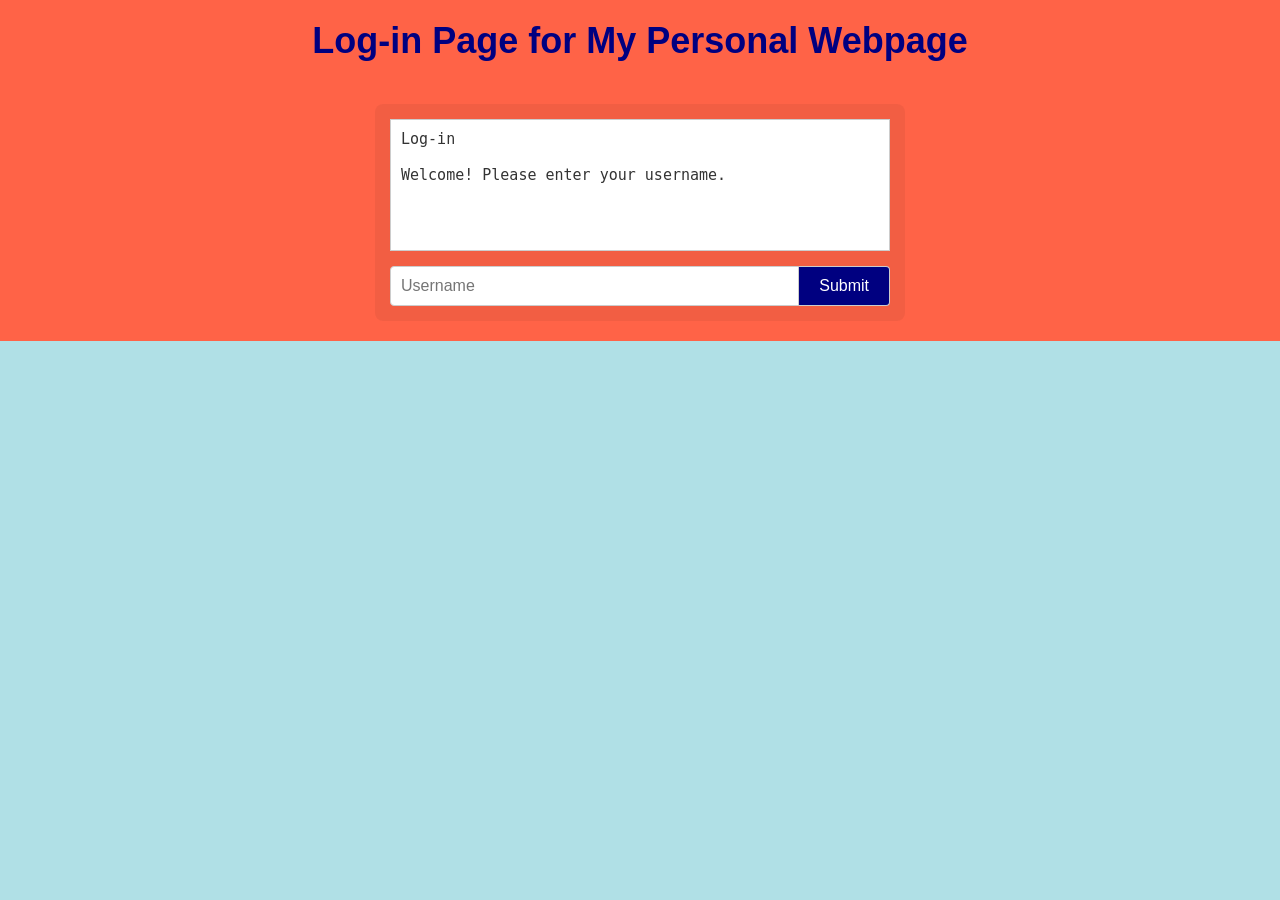
<file: index.html>
<!doctype html>
<html lang="en">
  <head>
    <meta charset="UTF-8" />
    <meta name="viewport" content="width=device-width, initial-scale=1.0" />
    <title>My Personal Webpage</title>
    <!-- Links your CSS file -->
    <link rel="stylesheet" href="style.css" />
  </head>
  <body>
    <div class="header">
      <h1>Log-in Page for My Personal Webpage</h1>
      <br />
      <div class="console-box">
        <div id="game-text2" class="game-text2"></div>
        <div class="game-input2">
          <input
            id="user-input2"
            class="user-input2"
            type="text"
            placeholder="Username"
          />
          <button id="submit-btn2" class="submit-btn2">Submit</button>
        </div>
      </div>
    </div>

    <br />
    
<div id="layout-links" style="display: none">
  <a href="index2.html"> 
    <button class="enter-btn">Enter Main Page Style 1</button> 
  </a> 
  <br><br>
  <a href="index1.html"> 
    <button class="enter-btn">Enter Main Page Style 2</button> 
  </a>
  <br><br>
  <!-- ADD THIS ENTRY: Direct routing to your isolated Platinum Waterfall build -->
  <a href="index3.html"> 
    <button class="enter-btn" style="background-color: #0284c7;">Enter Main Page Style 3 (Waterfall)</button> 
  </a>
</div>
    
    <br>

    <a id="main-link" href="index1.html" style="display: none">
      <button class="enter-btn">Enter Main Page Style 2</button>
    </a>

    <!-- Metal Gear Solid Dynamic Game Over Screen -->
    <div id="game-over-overlay" class="mgs-overlay">
      <div id="codec-text" class="codec-call"></div>
      <div id="mgs-title" class="mgs-gameover-title"></div>
    </div>

    <script src="script.js"></script>
  </body>
</html>
</file>
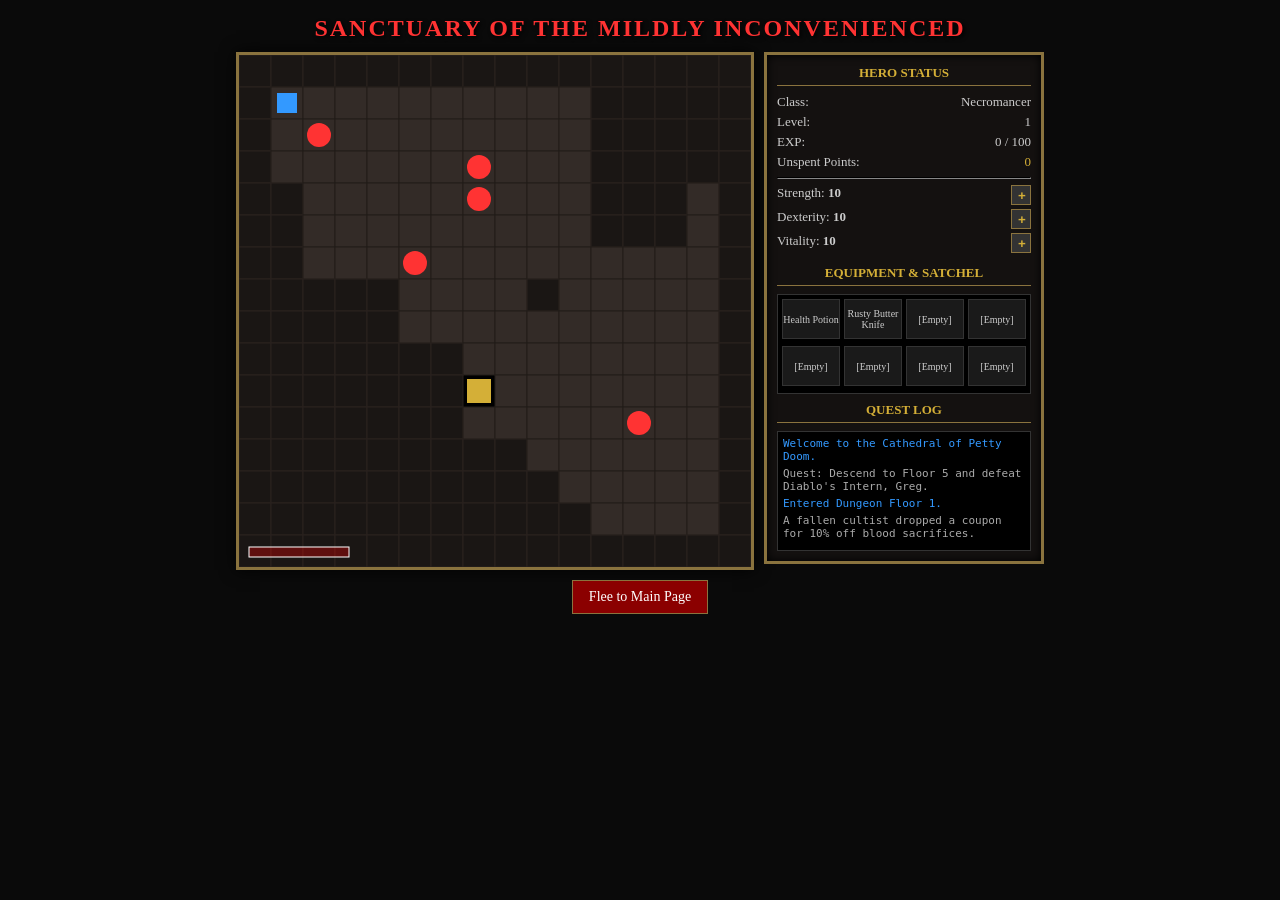
<file: diablo.html>
<!DOCTYPE html>
<html lang="en">
<head>
  <meta charset="UTF-8" />
  <meta name="viewport" content="width=device-width, initial-scale=1.0"/>
  <title>Diablo: Sanctuary of the Mildly Inconvenienced</title>
  <style>
    :root {
      --bg-dark: #0a0a0a;
      --panel-bg: #141110;
      --border-gold: #8a733e;
      --text-gold: #d4af37;
      --text-red: #ff3333;
      --text-blue: #3399ff;
    }

    * { box-sizing: border-box; user-select: none; }

    body {
      background-color: var(--bg-dark);
      color: #ccc;
      font-family: 'Georgia', serif;
      margin: 0;
      padding: 10px;
      display: flex;
      flex-direction: column;
      align-items: center;
    }

    h1 {
      color: var(--text-red);
      font-size: 24px;
      margin: 5px 0;
      text-shadow: 2px 2px 4px #000;
      letter-spacing: 2px;
    }

    #game-container {
      display: flex;
      gap: 10px;
      margin-top: 5px;
    }

    canvas {
      background: #000;
      border: 3px solid var(--border-gold);
      box-shadow: 0 0 15px rgba(0,0,0,0.9);
      cursor: crosshair;
    }

    .sidebar {
      width: 280px;
      height: 512px;
      background: var(--panel-bg);
      border: 3px solid var(--border-gold);
      padding: 10px;
      display: flex;
      flex-direction: column;
      justify-content: space-between;
      box-shadow: inset 0 0 10px #000;
      font-size: 13px;
    }

    .panel-header {
      color: var(--text-gold);
      border-bottom: 1px solid var(--border-gold);
      padding-bottom: 4px;
      margin-bottom: 8px;
      font-weight: bold;
      text-align: center;
      text-transform: uppercase;
    }

    .stat-row {
      display: flex;
      justify-content: space-between;
      margin: 4px 0;
    }

    .btn-stat {
      background: #333;
      color: var(--text-gold);
      border: 1px solid var(--border-gold);
      width: 20px;
      height: 20px;
      cursor: pointer;
      font-weight: bold;
      line-height: 15px;
    }

    .btn-stat:hover { background: #555; }

    #log-box {
      height: 120px;
      background: #000;
      border: 1px solid #333;
      padding: 5px;
      overflow-y: auto;
      font-size: 11px;
      color: #aaa;
      font-family: monospace;
    }

    .log-entry { margin-bottom: 4px; }
    .log-gold { color: var(--text-gold); }
    .log-danger { color: var(--text-red); }
    .log-magic { color: var(--text-blue); }

    .inventory-grid {
      display: grid;
      grid-template-columns: repeat(4, 1fr);
      gap: 4px;
      background: #000;
      padding: 4px;
      border: 1px solid #333;
      min-height: 100px;
    }

    .inv-slot {
      width: 100%;
      height: 40px;
      background: #1a1a1a;
      border: 1px solid #333;
      display: flex;
      align-items: center;
      justify-content: center;
      font-size: 10px;
      text-align: center;
      cursor: pointer;
    }

    .inv-slot:hover { border-color: var(--text-gold); }

    .btn-back {
      margin-top: 10px;
      padding: 8px 16px;
      background-color: #8b0000;
      color: white;
      border: 1px solid var(--border-gold);
      cursor: pointer;
      font-size: 14px;
      text-decoration: none;
    }

    .btn-back:hover { background-color: #b22222; }
  </style>
</head>
<body>

  <h1>SANCTUARY OF THE MILDLY INCONVENIENCED</h1>

  <div id="game-container">
    <canvas id="gameCanvas" width="512" height="512"></canvas>

    <div class="sidebar">
      <div>
        <div class="panel-header">Hero Status</div>
        <div class="stat-row"><span>Class:</span><span id="lbl-class">Necromancer</span></div>
        <div class="stat-row"><span>Level:</span><span id="lbl-level">1</span></div>
        <div class="stat-row"><span>EXP:</span><span id="lbl-exp">0 / 100</span></div>
        <div class="stat-row"><span>Unspent Points:</span><span id="lbl-points" style="color:var(--text-gold)">0</span></div>
        <hr style="border-color:#333;">
        <div class="stat-row">
          <span>Strength: <b id="val-str">10</b></span>
          <button class="btn-stat" onclick="addStat('str')">+</button>
        </div>
        <div class="stat-row">
          <span>Dexterity: <b id="val-dex">10</b></span>
          <button class="btn-stat" onclick="addStat('dex')">+</button>
        </div>
        <div class="stat-row">
          <span>Vitality: <b id="val-vit">10</b></span>
          <button class="btn-stat" onclick="addStat('vit')">+</button>
        </div>
      </div>

      <div>
        <div class="panel-header">Equipment & Satchel</div>
        <div class="inventory-grid" id="inventory-container">
          <!-- Inventory Slots Generated by JS -->
        </div>
      </div>

      <div>
        <div class="panel-header">Quest Log</div>
        <div id="log-box">
          <div class="log-entry log-magic">Welcome to the Cathedral of Petty Doom.</div>
          <div class="log-entry">Quest: Descend to Floor 5 and defeat Diablo's Intern, Greg.</div>
        </div>
      </div>
    </div>
  </div>

  <a href="index2.html" class="btn-back">Flee to Main Page</a>

  <script>
    const canvas = document.getElementById("gameCanvas");
    const ctx = canvas.getContext("2d");

    const TILE_SIZE = 32;
    const GRID_SIZE = 16;

    // Game Variables
    let currentFloor = 1;
    const maxFloors = 5;

    let player = {
      x: 1, y: 1,
      hp: 50, maxHp: 50,
      mana: 30, maxMana: 30,
      level: 1, exp: 0, nextExp: 100,
      unspent: 0,
      str: 10, dex: 10, vit: 10,
      gold: 25,
      inventory: ["Health Potion", "Rusty Butter Knife"]
    };

    let map = [];
    let enemies = [];
    let items = [];

    // Dark Humor Quest dialogue lines
    const flavorTexts = [
      "You stepped on a skeleton's toe. It looks offended.",
      "You found a potion labeled 'Definitely Not Poison'.",
      "A fallen cultist dropped a coupon for 10% off blood sacrifices.",
      "The walls smell faintly of burnt toast and ancient regret.",
      "You hear demonic whispering... it's arguing about spreadsheets."
    ];

    function logMessage(msg, type = "") {
      const box = document.getElementById("log-box");
      const div = document.createElement("div");
      div.className = "log-entry " + type;
      div.innerText = msg;
      box.appendChild(div);
      box.scrollTop = box.scrollHeight;
    }

    function generateFloor() {
      map = Array(GRID_SIZE).fill(null).map(() => Array(GRID_SIZE).fill(1));

      // Simple Dungeon Generation (Drunkard's Walk)
      let cx = 1, cy = 1;
      map[cy][cx] = 0;
      let floorTiles = 0;

      while (floorTiles < 120) {
        let dir = Math.floor(Math.random() * 4);
        if (dir === 0 && cy > 1) cy--;
        if (dir === 1 && cy < GRID_SIZE - 2) cy++;
        if (dir === 2 && cx > 1) cx--;
        if (dir === 3 && cx < GRID_SIZE - 2) cx++;

        if (map[cy][cx] === 1) {
          map[cy][cx] = 0;
          floorTiles++;
        }
      }

      // Stairs down
      map[cy][cx] = 3;

      // Spawn Enemies
      enemies = [];
      let enemyCount = 3 + currentFloor * 2;
      for (let i = 0; i < enemyCount; i++) {
        let ex, ey;
        do {
          ex = Math.floor(Math.random() * GRID_SIZE);
          ey = Math.floor(Math.random() * GRID_SIZE);
        } while (map[ey][ex] !== 0 || (ex === player.x && ey === player.y));

        let isBoss = (currentFloor === maxFloors && i === 0);
        enemies.push({
          x: ex, y: ey,
          name: isBoss ? "Greg, Intern of Terror" : (Math.random() > 0.5 ? "Anxious Cultist" : "Overworked Skeleton"),
          hp: isBoss ? 150 : 15 + currentFloor * 10,
          maxHp: isBoss ? 150 : 15 + currentFloor * 10,
          atk: isBoss ? 12 : 3 + currentFloor * 2,
          isBoss: isBoss
        });
      }

      logMessage(`Entered Dungeon Floor ${currentFloor}.`, "log-magic");
      if (Math.random() > 0.3) {
        logMessage(flavorTexts[Math.floor(Math.random() * flavorTexts.length)]);
      }
    }

    function addStat(type) {
      if (player.unspent > 0) {
        player.unspent--;
        if (type === 'str') player.str++;
        if (type === 'dex') player.dex++;
        if (type === 'vit') {
          player.vit++;
          player.maxHp += 10;
          player.hp += 10;
        }
        updateUI();
      }
    }

    function updateUI() {
      document.getElementById("lbl-level").innerText = player.level;
      document.getElementById("lbl-exp").innerText = `${player.exp} / ${player.nextExp}`;
      document.getElementById("lbl-points").innerText = player.unspent;
      document.getElementById("val-str").innerText = player.str;
      document.getElementById("val-dex").innerText = player.dex;
      document.getElementById("val-vit").innerText = player.vit;

      const invContainer = document.getElementById("inventory-container");
      invContainer.innerHTML = "";
      for (let i = 0; i < 8; i++) {
        const slot = document.createElement("div");
        slot.className = "inv-slot";
        slot.innerText = player.inventory[i] || "[Empty]";
        if (player.inventory[i] === "Health Potion") {
          slot.onclick = () => usePotion(i);
        }
        invContainer.appendChild(slot);
      }
    }

    function usePotion(index) {
      player.hp = Math.min(player.maxHp, player.hp + 30);
      player.inventory.splice(index, 1);
      logMessage("Drank Health Potion. Tastes like warm grape soda.", "log-magic");
      updateUI();
    }

    function movePlayer(dx, dy) {
      let nx = player.x + dx;
      let ny = player.y + dy;

      if (nx < 0 || nx >= GRID_SIZE || ny < 0 || ny >= GRID_SIZE) return;
      if (map[ny][nx] === 1) return; // Wall

      // Check Enemy Combat
      let targetEnemy = enemies.find(e => e.x === nx && e.y === ny);
      if (targetEnemy) {
        // Attack Enemy
        let dmg = Math.floor(player.str * 0.8 + Math.random() * player.dex);
        targetEnemy.hp -= dmg;
        logMessage(`You struck ${targetEnemy.name} for ${dmg} dmg!`);

        if (targetEnemy.hp <= 0) {
          logMessage(`Defeated ${targetEnemy.name}!`, "log-gold");
          player.exp += 25;
          if (player.exp >= player.nextExp) {
            player.level++;
            player.exp -= player.nextExp;
            player.nextExp = Math.floor(player.nextExp * 1.5);
            player.unspent += 3;
            logMessage("LEVEL UP! You feel mildly superior.", "log-gold");
          }
          if (targetEnemy.isBoss) {
            alert("VICTORY! You defeated Greg, Intern of Terror, and reclaimed the Cathedral breakroom!");
          }
          enemies = enemies.filter(e => e !== targetEnemy);
        }
      } else {
        player.x = nx;
        player.y = ny;

        // Check Stairs
        if (map[ny][nx] === 3) {
          if (currentFloor < maxFloors) {
            currentFloor++;
            generateFloor();
            player.x = 1; player.y = 1;
          }
        }
      }

      // Enemies Turn
      enemies.forEach(e => {
        let dist = Math.abs(e.x - player.x) + Math.abs(e.y - player.y);
        if (dist === 1) {
          let edmg = Math.max(1, e.atk - Math.floor(player.vit * 0.3));
          player.hp -= edmg;
          logMessage(`${e.name} hit you for ${edmg} dmg!`, "log-danger");
          if (player.hp <= 0) {
            alert("YOU DIED. Your body will serve as a mildly uncomfortable floor mat.");
            location.reload();
          }
        }
      });

      updateUI();
    }

    window.addEventListener("keydown", e => {
      if (e.key === "ArrowUp" || e.key === "w") movePlayer(0, -1);
      if (e.key === "ArrowDown" || e.key === "s") movePlayer(0, 1);
      if (e.key === "ArrowLeft" || e.key === "a") movePlayer(-1, 0);
      if (e.key === "ArrowRight" || e.key === "d") movePlayer(1, 0);
    });

    function render() {
      ctx.clearRect(0, 0, canvas.width, canvas.height);

      // Render Isometric-Style Grid
      for (let r = 0; r < GRID_SIZE; r++) {
        for (let c = 0; c < GRID_SIZE; c++) {
          let tile = map[r][c];
          if (tile === 1) {
            ctx.fillStyle = "#1a1614"; ctx.fillRect(c * TILE_SIZE, r * TILE_SIZE, TILE_SIZE, TILE_SIZE);
            ctx.strokeStyle = "#2a221f"; ctx.strokeRect(c * TILE_SIZE, r * TILE_SIZE, TILE_SIZE, TILE_SIZE);
          } else if (tile === 3) {
            ctx.fillStyle = "#d4af37"; ctx.fillRect(c * TILE_SIZE + 4, r * TILE_SIZE + 4, 24, 24);
          } else {
            ctx.fillStyle = "#332b27"; ctx.fillRect(c * TILE_SIZE, r * TILE_SIZE, TILE_SIZE, TILE_SIZE);
            ctx.strokeStyle = "#221c19"; ctx.strokeRect(c * TILE_SIZE, r * TILE_SIZE, TILE_SIZE, TILE_SIZE);
          }
        }
      }

      // Draw Enemies
      enemies.forEach(e => {
        ctx.fillStyle = e.isBoss ? "#ff00ff" : "#ff3333";
        ctx.beginPath();
        ctx.arc(e.x * TILE_SIZE + 16, e.y * TILE_SIZE + 16, 12, 0, Math.PI * 2);
        ctx.fill();
      });

      // Draw Player
      ctx.fillStyle = "#3399ff";
      ctx.fillRect(player.x * TILE_SIZE + 6, player.y * TILE_SIZE + 6, 20, 20);

      // Health Globe overlay effect
      ctx.fillStyle = "rgba(255, 0, 0, 0.3)";
      ctx.fillRect(10, canvas.height - 20, (player.hp / player.maxHp) * 100, 10);
      ctx.strokeStyle = "#fff";
      ctx.strokeRect(10, canvas.height - 20, 100, 10);

      requestAnimationFrame(render);
    }

    generateFloor();
    updateUI();
    render();
  </script>
</body>
</html>
</file>
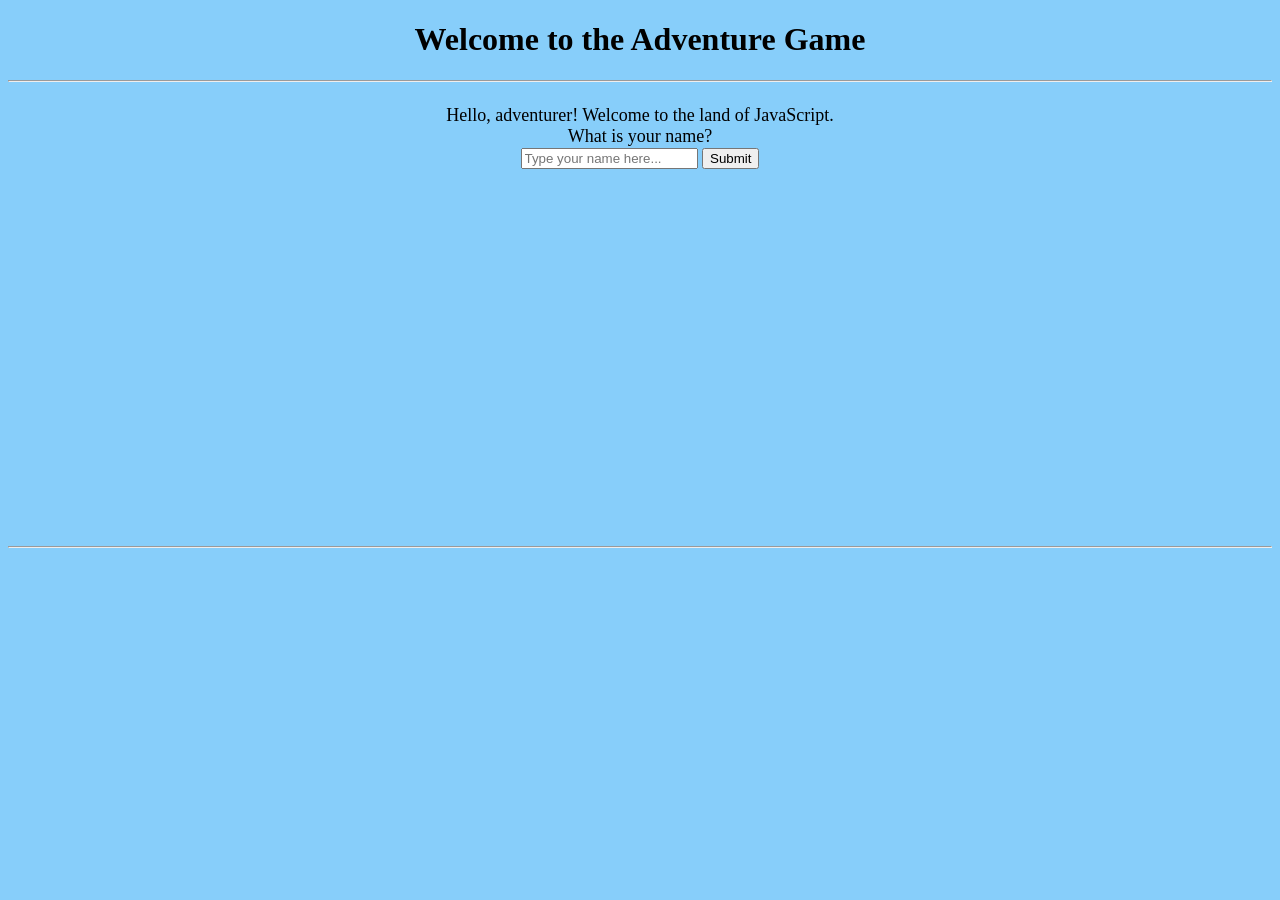
<file: jsadventure.html>
<!DOCTYPE html>
<html>
<head>
	<title>Adventure Game Page</title>
<style>
	.game-container {
    width: 600px;
    height: 400px;
    border: 2px red;
    border-radius: 8px;
    padding: 15px;
    font-family: monospace;
    overflow-y: auto;
	font-family: Times;
	font-size: 18px
}

.game-text {
    white-space: pre-line; /* preserves line breaks */
    height: 220px;
    overflow-y: auto;
    margin-bottom: 10px;

}

.game-input {
    display: flex;
}

.user-input {
    flex: 1;
    padding: 5px;
    font-size: 16px;
}

.submit-btn {
    padding: 5px 10px;
    margin-left: 5px;
    font-size: 16px;
    cursor: pointer;
}
body {
	background-color:LightSkyBlue
}
</style>
</head>
<body>
	<center>
    <h1>Welcome to the Adventure Game</h1>
	<hr>
    <div class="game-container">
        <div id="game-text"></div>
        <div id="game-input">
            <input type="text" id="user-input" placeholder="Type your name here...">
            <button id="submit-btn">Submit</button>
        </div>
    </div>
<script src="game.js"></script>
	<br>
	<hr>
		</center>
</body>
</html>
</file>
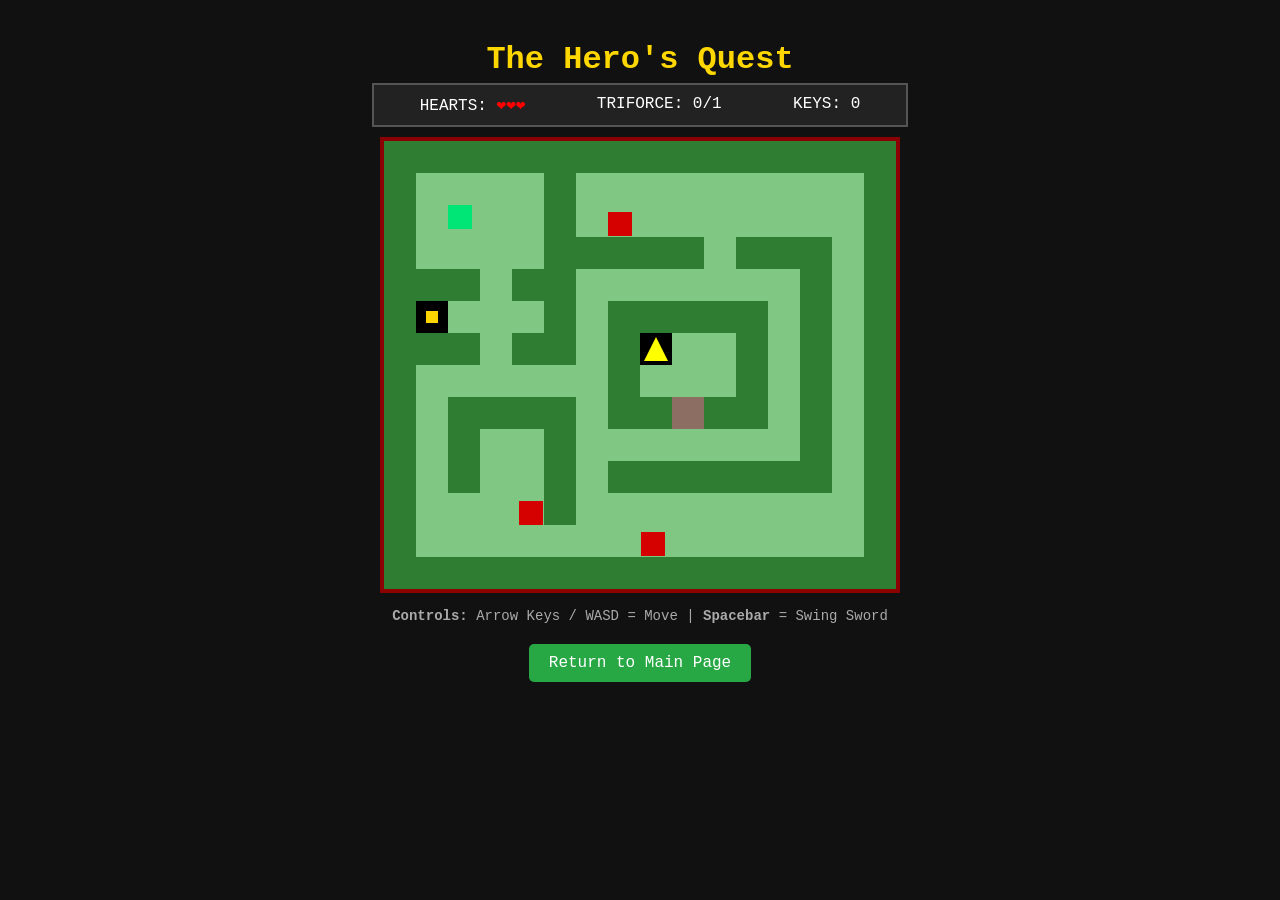
<file: zelda.html>
<!DOCTYPE html>
<html lang="en">
<head>
  <meta charset="UTF-8" />
  <meta name="viewport" content="width=device-width, initial-scale=1.0"/>
  <title>Legend of Hyrule - Retro Adventure</title>
  <style>
    body {
      background-color: #111;
      color: #fff;
      font-family: 'Courier New', Courier, monospace;
      text-align: center;
      margin: 0;
      padding: 20px;
    }
    h1 {
      color: #ffd700;
      margin-bottom: 5px;
    }
    .hud {
      display: flex;
      justify-content: space-around;
      max-width: 512px;
      margin: 0 auto 10px auto;
      background: #222;
      padding: 10px;
      border: 2px solid #555;
    }
    canvas {
      background-color: #000;
      border: 4px solid #8b0000;
      image-rendering: pixelated;
      display: block;
      margin: 0 auto;
    }
    .controls-hint {
      margin-top: 15px;
      color: #aaa;
      font-size: 14px;
    }
    .btn-back {
      margin-top: 20px;
      padding: 10px 20px;
      background-color: #28a745;
      color: white;
      border: none;
      border-radius: 5px;
      cursor: pointer;
      font-size: 16px;
      text-decoration: none;
      display: inline-block;
    }
    .btn-back:hover {
      background-color: #218838;
    }
  </style>
</head>
<body>

  <h1>The Hero's Quest</h1>
  
  <div class="hud">
    <div>HEARTS: <span id="hp-display" style="color: red;">❤️❤️❤️</span></div>
    <div>TRIFORCE: <span id="triforce-display">0/1</span></div>
    <div>KEYS: <span id="key-display">0</span></div>
  </div>

  <canvas id="gameCanvas" width="512" height="448"></canvas>

  <div class="controls-hint">
    <strong>Controls:</strong> Arrow Keys / WASD = Move | <strong>Spacebar</strong> = Swing Sword
  </div>

  <a href="index2.html" class="btn-back">Return to Main Page</a>

  <script>
    const canvas = document.getElementById("gameCanvas");
    const ctx = canvas.getContext("2d");

    const TILE_SIZE = 32;
    const ROWS = 14;
    const COLS = 16;

    // Game State
    let player = {
      x: 2 * TILE_SIZE,
      y: 2 * TILE_SIZE,
      width: 24,
      height: 24,
      speed: 3,
      hp: 3,
      maxHp: 3,
      keys: 0,
      hasTriforce: false,
      attacking: false,
      attackTimer: 0,
      dir: 'down'
    };

    // Map Grid Layout
    // 1: Wall (Tree/Rock), 0: Floor (Grass), 2: Door/Lock, 3: Key, 4: Triforce, 5: Enemy
    const map = [
      [1,1,1,1,1,1,1,1,1,1,1,1,1,1,1,1],
      [1,0,0,0,0,1,0,0,0,0,0,0,0,0,0,1],
      [1,0,0,0,0,1,0,5,0,0,0,0,0,0,0,1],
      [1,0,0,0,0,1,1,1,1,1,0,1,1,1,0,1],
      [1,1,1,0,1,1,0,0,0,0,0,0,0,1,0,1],
      [1,3,0,0,0,1,0,1,1,1,1,1,0,1,0,1],
      [1,1,1,0,1,1,0,1,4,0,0,1,0,1,0,1],
      [1,0,0,0,0,0,0,1,0,0,0,1,0,1,0,1],
      [1,0,1,1,1,1,0,1,1,2,1,1,0,1,0,1],
      [1,0,1,0,0,1,0,0,0,0,0,0,0,1,0,1],
      [1,0,1,0,5,1,0,1,1,1,1,1,1,1,0,1],
      [1,0,0,0,0,1,0,0,0,5,0,0,0,0,0,1],
      [1,0,0,0,0,0,0,0,0,0,0,0,0,0,0,1],
      [1,1,1,1,1,1,1,1,1,1,1,1,1,1,1,1]
    ];

    let enemies = [];
    for (let r = 0; r < ROWS; r++) {
      for (let c = 0; c < COLS; c++) {
        if (map[r][c] === 5) {
          enemies.push({ x: c * TILE_SIZE, y: r * TILE_SIZE, dir: 1, timer: 0, alive: true });
          map[r][c] = 0; // Clear tile
        }
      }
    }

    const keysPressed = {};
    window.addEventListener("keydown", e => { keysPressed[e.key] = true; });
    window.addEventListener("keyup", e => { keysPressed[e.key] = false; });

    function update() {
      if (player.hp <= 0) return;

      // Handle Attack
      if (keysPressed[" "] && !player.attacking) {
        player.attacking = true;
        player.attackTimer = 15;
      }
      if (player.attacking) {
        player.attackTimer--;
        if (player.attackTimer <= 0) player.attacking = false;
      }

      // Movement Logic
      let dx = 0, dy = 0;
      if (keysPressed["ArrowLeft"] || keysPressed["a"]) { dx = -player.speed; player.dir = 'left'; }
      if (keysPressed["ArrowRight"] || keysPressed["d"]) { dx = player.speed; player.dir = 'right'; }
      if (keysPressed["ArrowUp"] || keysPressed["w"]) { dy = -player.speed; player.dir = 'up'; }
      if (keysPressed["ArrowDown"] || keysPressed["s"]) { dy = player.speed; player.dir = 'down'; }

      // Axis collision checks
      if (canMove(player.x + dx, player.y, player.width, player.height)) player.x += dx;
      if (canMove(player.x, player.y + dy, player.width, player.height)) player.y += dy;

      // Item Pickups & Doors
      let centerCol = Math.floor((player.x + player.width/2) / TILE_SIZE);
      let centerRow = Math.floor((player.y + player.height/2) / TILE_SIZE);
      let currentTile = map[centerRow][centerCol];

      if (currentTile === 3) { // Key
        player.keys++;
        map[centerRow][centerCol] = 0;
        document.getElementById("key-display").innerText = player.keys;
      } else if (currentTile === 4) { // Triforce
        player.hasTriforce = true;
        map[centerRow][centerCol] = 0;
        document.getElementById("triforce-display").innerText = "1/1 (VICTORY!)";
        alert("You found the Triforce! You win!");
      }

      // Enemy Updates
      enemies.forEach(enemy => {
        if (!enemy.alive) return;
        enemy.timer++;
        if (enemy.timer > 40) {
          enemy.dir = Math.floor(Math.random() * 4);
          enemy.timer = 0;
        }
        let edx = 0, edy = 0;
        if (enemy.dir === 0) edy = -1;
        if (enemy.dir === 1) edy = 1;
        if (enemy.dir === 2) edx = -1;
        if (enemy.dir === 3) edx = 1;

        if (canMove(enemy.x + edx, enemy.y + edy, 24, 24)) {
          enemy.x += edx;
          enemy.y += edy;
        }

        // Sword Collision
        if (player.attacking) {
          let attackBox = getAttackBox();
          if (isColliding(attackBox, { x: enemy.x, y: enemy.y, width: 24, height: 24 })) {
            enemy.alive = false;
          }
        }

        // Player-Enemy Collision
        if (isColliding({ x: player.x, y: player.y, width: player.width, height: player.height },
                        { x: enemy.x, y: enemy.y, width: 24, height: 24 })) {
          player.hp--;
          updateHud();
          player.x = 2 * TILE_SIZE; // Knockback to start
          player.y = 2 * TILE_SIZE;
        }
      });
    }

    function canMove(nx, ny, w, h) {
      let points = [
        { x: nx, y: ny },
        { x: nx + w, y: ny },
        { x: nx, y: ny + h },
        { x: nx + w, y: ny + h }
      ];

      for (let p of points) {
        let col = Math.floor(p.x / TILE_SIZE);
        let row = Math.floor(p.y / TILE_SIZE);

        if (row < 0 || row >= ROWS || col < 0 || col >= COLS) return false;
        let tile = map[row][col];
        if (tile === 1) return false; // Wall
        if (tile === 2) { // Locked Door
          if (player.keys > 0) {
            player.keys--;
            map[row][col] = 0;
            document.getElementById("key-display").innerText = player.keys;
            return true;
          }
          return false;
        }
      }
      return true;
    }

    function getAttackBox() {
      let range = 20;
      if (player.dir === 'up') return { x: player.x, y: player.y - range, width: player.width, height: range };
      if (player.dir === 'down') return { x: player.x, y: player.y + player.height, width: player.width, height: range };
      if (player.dir === 'left') return { x: player.x - range, y: player.y, width: range, height: player.height };
      if (player.dir === 'right') return { x: player.x + player.width, y: player.y, width: range, height: player.height };
    }

    function isColliding(a, b) {
      return a.x < b.x + b.width && a.x + a.width > b.x &&
             a.y < b.y + b.height && a.y + a.height > b.y;
    }

    function updateHud() {
      let hearts = "";
      for (let i = 0; i < player.hp; i++) hearts += "❤️";
      document.getElementById("hp-display").innerText = hearts || "DEAD";
    }

    function draw() {
      ctx.clearRect(0, 0, canvas.width, canvas.height);

      // Render Map
      for (let r = 0; r < ROWS; r++) {
        for (let c = 0; c < COLS; c++) {
          let tile = map[r][c];
          if (tile === 1) { ctx.fillStyle = "#2e7d32"; ctx.fillRect(c*TILE_SIZE, r*TILE_SIZE, TILE_SIZE, TILE_SIZE); } // Trees/Rocks
          else if (tile === 2) { ctx.fillStyle = "#8d6e63"; ctx.fillRect(c*TILE_SIZE, r*TILE_SIZE, TILE_SIZE, TILE_SIZE); } // Door
          else if (tile === 3) { ctx.fillStyle = "#ffd700"; ctx.fillRect(c*TILE_SIZE+10, r*TILE_SIZE+10, 12, 12); } // Key
          else if (tile === 4) { // Triforce
            ctx.fillStyle = "#ffff00";
            ctx.beginPath();
            ctx.moveTo(c*TILE_SIZE + 16, r*TILE_SIZE + 4);
            ctx.lineTo(c*TILE_SIZE + 4, r*TILE_SIZE + 28);
            ctx.lineTo(c*TILE_SIZE + 28, r*TILE_SIZE + 28);
            ctx.fill();
          } else {
            ctx.fillStyle = "#81c784"; ctx.fillRect(c*TILE_SIZE, r*TILE_SIZE, TILE_SIZE, TILE_SIZE); // Grass
          }
        }
      }

      // Render Player (Link)
      ctx.fillStyle = "#00e676";
      ctx.fillRect(player.x, player.y, player.width, player.height);

      // Render Sword Attack
      if (player.attacking) {
        let ab = getAttackBox();
        ctx.fillStyle = "#e0e0e0";
        ctx.fillRect(ab.x, ab.y, ab.width, ab.height);
      }

      // Render Enemies (Octorok/Stalfos style)
      enemies.forEach(e => {
        if (!e.alive) return;
        ctx.fillStyle = "#d50000";
        ctx.fillRect(e.x, e.y, 24, 24);
      });
    }

    function gameLoop() {
      update();
      draw();
      requestAnimationFrame(gameLoop);
    }

    gameLoop();
  </script>
</body>
</html>
</file>
<file: style.css>
body {
  background-color: powderblue;
  font-family: Arial, Helvetica, sans-serif;
  color: black;
  text-align: center;
  margin: 0;
  padding: 0;
}
h1 {
  color: navy;
  font-size: 36px;
  margin-top: 0;
}
div.header {
  background-color: tomato;
  color: white;
  text-align: center;
  padding: 20px;
}
.console-box {
  max-width: 500px;
  margin: 0 auto;
  background: rgba(0, 0, 0, 0.05);
  padding: 15px;
  border-radius: 8px;
}
.game-text2 {
  white-space: pre-line;
  height: 110px;
  overflow-y: auto;
  margin-bottom: 15px;
  text-align: left;
  font-family: monospace;
  font-size: 15px;
  background: #fff;
  color: #333;
  padding: 10px;
  border: 1px solid #ccc;
}
.game-input2 {
  display: flex;
}
.user-input2 {
  flex: 1;
  padding: 10px;
  font-size: 16px;
  border: 1px solid #ccc;
  border-radius: 4px 0 0 4px;
}
.submit-btn2 {
  padding: 10px 20px;
  font-size: 16px;
  cursor: pointer;
  border: 1px solid #ccc;
  border-left: none;
  background-color: navy;
  color: white;
  border-radius: 0 4px 4px 0;
}
.enter-btn {
  padding: 12px 25px;
  font-size: 18px;
  background-color: #28a745;
  color: white;
  border: none;
  border-radius: 5px;
  cursor: pointer;
}

/* --- MGS Game Over Sequence Styles --- */
.mgs-overlay {
  display: none; /* Controlled by JavaScript */
  opacity: 0; /* Controlled by JavaScript transition */
  transition: opacity 0.5s ease-in;
  position: fixed;
  top: 0;
  left: 0;
  width: 100vw;
  height: 100vh;
  z-index: 9999;
  flex-direction: column;
  justify-content: center;
  align-items: center;
  gap: 30px;
  background:
    linear-gradient(rgba(0, 255, 0, 0.06) 50%, rgba(0, 0, 0, 0.4) 50%), black;
  background-size: 100% 6px;
  animation: crt-flicker 0.2s infinite linear;
}

/* The panicked codec call text style */
.codec-call {
  font-family: "Courier New", Courier, monospace;
  color: #33ff33; /* Vibrant neon green */
  font-size: 4vw;
  font-weight: bold;
  text-align: center;
  text-transform: uppercase;
  letter-spacing: 2px;

  /* ADD THIS LINE: Creates a soft radiating neon green glow aura */
  text-shadow:
    0 0 8px rgba(51, 255, 51, 0.7),
    0 0 20px rgba(51, 255, 51, 0.4);
}

/* The heavy, italicized red MGS title style */
.mgs-gameover-title {
  font-family: "Impact", "Arial Black", sans-serif;
  font-style: italic;
  font-weight: 900;
  font-size: 10vw;
  letter-spacing: 4px;
  color: #ff1a1a;
  text-shadow:
    0 0 15px #ff0000,
    0 0 35px #8b0000;
  transform: scaleY(1.15);
  text-align: center;
}

/* Simulates horizontal CRT lines moving downwards and subtle opacity flicker */
@keyframes crt-flicker {
  0% {
    background-position: 0 0;
    filter: brightness(1);
  }
  50% {
    filter: brightness(0.96); /* Tiny, rapid brightness variation */
  }
  100% {
    background-position: 0 100px; /* Rolls the lines smoothly downwards */
    filter: brightness(1.02);
  }
}

p {
  font-size: 18px;
}

.grid-container {
  display: grid;
  grid-template-columns: auto auto auto;
  gap: 10px;
  background-color: #f8f8f8;
  padding: 10px;
}

.grid-item {
  background-color: #4caf50;
  color: white;
  padding: 20px;
  text-align: center;
}

.button-transition {
  background-color: navy;
  color: white;
  padding: 10px 20px;
  transition: background-color 0.3s ease;
  border: none;
  cursor: pointer;
}

.button-transition:hover {
  background-color: tomato;
}

img {
    width: 200px;
    height: 200px;
    border-radius: 50%;
    border: 3px solid green;
    margin-top: 10px;
}

.flex-container {
    display: flex;
    justify-content: space-around;
    background-color: solid green;
    padding: 20px;
}

.flex-item {
    background-color: steelblue;
    color: white;
    padding: 20px;
    width: 30%;
    text-align: center;
}

.table-style1 {
  width: 80%;
  margin: 20px auto;
  border: 2px solid navy;
}

.table-style1 th, .table-style1 td {
  border: 1px solid navy;
  padding: 10px;
  text-align: center;
}

.table-style1 th {
  background-color: lightblue;
}

.table-style2 {
  width: 60%;
  margin: 20px auto;
  border-collapse: collapse;
  border: 2px solid darkgreen;
}

.table-style2 th, .table-style2 td {
  border: 1px solid darkgreen;
  padding: 10px;
  text-align: center;
}

.table-style2 th {
  background-color: lightgreen;
}

/* 1. Main Container: Switched to Flexbox for bulletproof side-by-side alignment */
div.mycontainer {
  display: flex;
  flex-direction: row;
  gap: 24px;              /* Creates clean spacing between the columns */
  width: 66%;
  margin: 30px auto;
  box-sizing: border-box;
}

/* 2. Columns: Clean, modern cards replacing old lightcyan/aquamarine backgrounds */
div.mycontainer > div {
  flex: 1;                /* Forces both columns to stay perfectly equal in width */
  padding: 24px;
  border-radius: 16px;
  box-shadow: 0 8px 24px rgba(0, 0, 0, 0.04); /* Soft, premium shadow effect */
  border: 1px solid rgba(0, 0, 0, 0.06);
  transition: transform 0.2s ease;
}

/* Interactive lift effect when hovering over a card */
div.mycontainer > div:hover {
  transform: translateY(-3px);
}

/* 3. Custom Card Themes (Warm Cream for Food, Cool Mint for Drinks) */
div.mycontainer > div:first-of-type {
  background: linear-gradient(135deg, #fffcf6 0%, #fff8e7 100%);
}
div.mycontainer > div:last-of-type {
  background: linear-gradient(135deg, #f4fbfb 0%, #e8f7f7 100%);
}

/* 4. Typography Upgrades */
div.mycontainer h2 {
  font-family: system-ui, -apple-system, sans-serif;
  font-size: 20px;
  color: #2d3748;
  margin-top: 0;
  margin-bottom: 16px;
  font-weight: 700;
}

div.mycontainer li {
  font-family: system-ui, -apple-system, sans-serif;
  font-size: 16px;
  margin-bottom: 8px;
}

/* 5. Preserving and refining your list styles */
.list-style2 {
  list-style-type: square;
  color: darkgreen;
  text-align: left;
  margin-left: 20px;
  padding-left: 0;
}

.list-style1 {
  list-style-type: square;
  color: rgb(255, 0, 0);
  text-align: left;
  margin-left: 20px;
  padding-left: 0;
}

/* 6. Responsive Breakpoint: Automatically stacks vertically on mobile screens */
@media (max-width: 768px) {
  div.mycontainer {
    width: 90%;          /* Gives more room on smaller screens */
    flex-direction: column;
  }
}

.video {
  width: 35%;
  margin: 10px auto;
  text-align: center;
  border: 3px solid green;
  background-color: darkturquoise;
}

/* Card container using The Verge's iconic electric purple gradient */
.vergecast-card {
  display: block;
  width: 100%;
  max-width: 360px;
  height: 200px;
  text-decoration: none;
  border-radius: 12px;
  overflow: hidden;
  box-shadow: 0 8px 24px rgba(83, 28, 211, 0.2);
  transition: transform 0.3s ease, box-shadow 0.3s ease;
  
  /* Pure CSS Background inspired by The Vergecast artwork */
  background: linear-gradient(135deg, #531cd3 0%, #2b0080 100%);
  background-size: cover;
  background-position: center;
}

/* Hover effects */
.vergecast-card:hover {
  transform: translateY(-4px);
  box-shadow: 0 12px 28px rgba(83, 28, 211, 0.35);
}

/* Flexbox layout to align the text beautifully inside the card */
.card-overlay {
  width: 100%;
  height: 100%;
  background: rgba(0, 0, 0, 0.25); /* Slight dark overlay to maximize text readability */
  display: flex;
  flex-direction: column;
  justify-content: center;
  align-items: center;
  padding: 20px;
  box-sizing: border-box;
}

/* Small label above the main title */
.podcast-tag {
  background-color: #ff4c24; /* The Verge's iconic hyper orange */
  color: #ffffff;
  font-family: 'Helvetica Neue', Helvetica, Arial, sans-serif;
  font-size: 11px;
  font-weight: 800;
  letter-spacing: 2px;
  padding: 4px 10px;
  border-radius: 4px;
  margin-bottom: 12px;
}

/* Main typography layout using high-contrast bold lettering */
.card-title {
  color: #ffffff;
  font-family: 'Arial Black', sans-serif;
  font-size: 32px;
  font-weight: 900;
  text-transform: uppercase;
  letter-spacing: -1px;
  text-align: center;
  line-height: 1.1;
}

/* Specific styling for the brand word block */
.accent-color {
  color: #ff4c24;
}

/* Base layout for the modern gaming card */
.gamer-contact-card {
  display: inline-flex;
  position: relative;
  align-items: center;
  justify-content: center;
  width: 100%;
  max-width: 380px;
  padding: 24px 16px;
  background: linear-gradient(135deg, #1e1e2f 0%, #111119 100%);
  border: 2px solid #3f3f5a;
  border-radius: 14px;
  text-decoration: none;
  overflow: hidden;
  box-sizing: border-box;
  transition: all 0.3s cubic-bezier(0.25, 0.8, 0.25, 1);
}

/* Semitransparent vector controller positioned behind the text */
.controller-bg {
  position: absolute;
  width: 75%;
  height: auto;
  color: rgba(168, 85, 247, 0.09); /* Subtle neon purple tint */
  transform: rotate(-10deg);
  transition: all 0.3s ease;
  pointer-events: none; /* Allows text selection through the graphic */
}

/* Alignment container for the text layouts */
.card-content {
  position: relative;
  z-index: 2;
  display: flex;
  flex-direction: column;
  align-items: center;
  gap: 6px;
  width: 100%;
}

/* High contrast typography for the email address */
.email-text {
  color: #ffffff;
  font-family: 'Courier New', Courier, monospace; /* Clean, tech/dev aesthetic */
  font-size: 15px;
  font-weight: 700;
  letter-spacing: 0.5px;
  word-break: break-all;
  text-align: center;
}

/* Micro-badge underneath the email */
.action-tag {
  color: #00ffcc; /* Vibrant neon teal accent */
  font-family: 'Arial Black', sans-serif;
  font-size: 10px;
  font-weight: 900;
  letter-spacing: 1.5px;
  opacity: 0.7;
  transition: all 0.3s ease;
}

/* Immersive hover animations */
.gamer-contact-card:hover {
  transform: translateY(-4px) scale(1.02);
  border-color: #00ffcc;
  box-shadow: 0 10px 30px rgba(0, 255, 204, 0.15);
}

/* Controller lights up and scales on card hover */
.gamer-contact-card:hover .controller-bg {
  color: rgba(0, 255, 204, 0.14);
  transform: rotate(0deg) scale(1.1);
}

/* Glow effect on the lower accent tag */
.gamer-contact-card:hover .action-tag {
  opacity: 1;
  text-shadow: 0 0 8px rgba(0, 255, 204, 0.6);
}

/* Container rules adjusted to isolate fonts and use clean spacing */
/* Layout Container: Stripped the middle spacer to make them cleanly side-by-side */
.grid-container1 {
  display: grid;
  grid-template-columns: 1fr 1fr; /* Force exactly two even columns side-by-side */
  gap: 32px;
  background-color: #0f111a; /* Dark sleek container background to make neon pop */
  padding: 32px;
  font-family: -apple-system, BlinkMacSystemFont, "Segoe UI", Roboto, sans-serif;
}

/* Base Neon Card Config */
.dashboard-card-neon {
  padding: 32px;
  border-radius: 16px;
  display: flex;
  flex-direction: column;
  transition: all 0.4s cubic-bezier(0.25, 0.8, 0.25, 1);
  cursor: pointer;
}

/* Theme 1: Electric Purple (Bright background, dark text) */
.theme-purple {
  background-color: #e0b0ff; /* Vivid Bright Orchid/Purple */
  color: #1a0033; /* Dark Deep Purple text */
  box-shadow: 0 8px 24px rgba(224, 176, 255, 0.2);
}

/* Theme 2: Vaporwave Teal (Bright background, dark text) */
.theme-teal {
  background-color: #00f5d4; /* Super Radiant Neon Teal */
  color: #002b24; /* Dark Deep Teal text */
  box-shadow: 0 8px 24px rgba(0, 245, 212, 0.2);
}

/* HOVER STATES: Invert dynamically to dark background with bright text */
.theme-purple:hover {
  background-color: #1a0033; /* Dark Deep Purple */
  color: #e0b0ff; /* Bright Orchid text */
  box-shadow: 0 12px 32px rgba(224, 176, 255, 0.4);
  transform: translateY(-4px);
}

.theme-teal:hover {
  background-color: #002b24; /* Dark Deep Teal */
  color: #00f5d4; /* Super Radiant Neon Teal text */
  box-shadow: 0 12px 32px rgba(0, 245, 212, 0.4);
  transform: translateY(-4px);
}

/* Title adjustments that adapt to the hover color flips */
.dashboard-title-neon {
  font-size: 1.5rem;
  font-weight: 800;
  margin-top: 0;
  margin-bottom: 20px;
  padding-bottom: 12px;
  border-bottom: 2px solid currentColor; /* Automatically matches the active text color */
}

/* Table Setup */
.dashboard-table-neon {
  width: 100%;
  border-collapse: collapse;
  font-size: 1rem;
  font-weight: 600;
}

/* Table Headers inheriting parents colors natively */
.dashboard-table-neon th {
  font-weight: 800;
  text-transform: uppercase;
  font-size: 0.8rem;
  letter-spacing: 0.05em;
  padding: 12px 8px;
  border-bottom: 2px solid currentColor;
}

/* Table Data Rows inheriting colors natively */
.dashboard-table-neon td {
  padding: 16px 8px;
  border-bottom: 1px solid currentColor;
  opacity: 0.9; /* Slight styling contrast from header */
}

/* Clean up last border */
.dashboard-table-neon tbody tr:last-child td {
  border-bottom: none;
}

/* Alignment Configurations */
.dashboard-table-neon th:first-child,
.dashboard-table-neon td:first-child {
  text-align: left;
}

.dashboard-table-neon th:last-child,
.dashboard-table-neon td:last-child {
  text-align: right;
}

/* Mobile Responsive Override */
@media (max-width: 768px) {
  .grid-container {
    grid-template-columns: 1fr; /* Stack vertically on smaller screens safely */
  }
}
</file>
